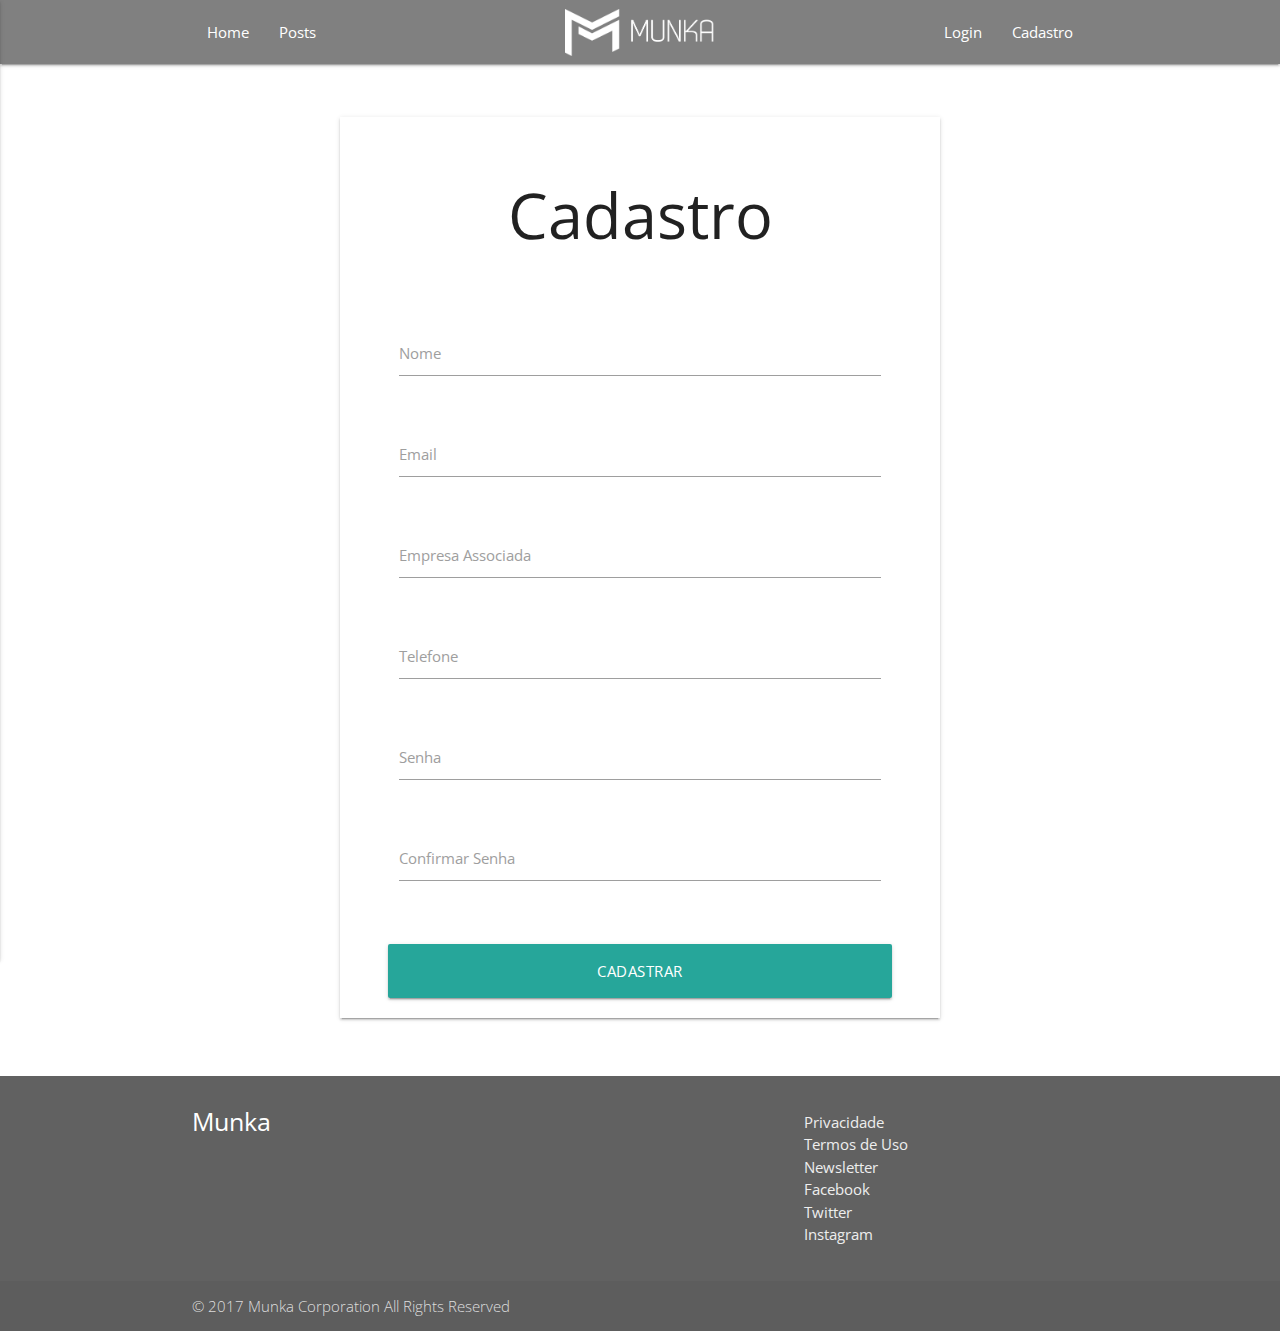
<file: cadastro.html>
<!DOCTYPE html>
<html lang="pt-br">

<head>
  <!--Import Google Icon Font-->
  <link href="https://fonts.googleapis.com/icon?family=Material+Icons" rel="stylesheet">
  <!--Import CSS-->
  <link type="text/css" rel="stylesheet" href="css/materialize.css" media="screen,projection" />
  <Link type="text/css" rel="stylesheet" href="css/style.css" media="screen,projection" />

  <!--Let browser know website is optimized for mobile-->
  <meta name="viewport" content="width=device-width, initial-scale=1.0" />

  <!-- Basic Head Information -->
  <title>Cadastro - Munka</title>
  <meta http-equiv="Content-Type" content="text/html; charset=UTF-8">

</head>

<body>
  <!-- Menu -->
  <nav class="menu-all" role="navigation">
    <div class="nav-wrapper">
      <a href="#!" class="brand-logo center"><img class="logo-menu" src="images/logo_munka_branca.png" alt="Munka Logo"></a>
      <a href="#" data-activates="mobile-menu" class="button-collapse">
        <i class="material-icons">menu</i>
      </a>
      <div class="container">
        <ul id="nav-mobile" class="left hide-on-med-and-down">
          <li><a href="index.html" class="active">Home</a></li>
          <li><a href="posts.html">Posts</a></li>
        </ul>
        <ul id="nav-mobile" class="right hide-on-med-and-down">
          <li><a href="login.html">Login</a></li>
          <li><a href="cadastro.html">Cadastro</a></li>
        </ul>
        <ul class="side-nav" id="mobile-menu">
          <li><a href="index.html">Home</a></li>
          <li><a href="posts.html">Posts</a></li>
          <li><a href="login.html">Login</a></li>
          <li><a href="cadastro.html">Cadastro</a></li>
        </ul>
      </div>
    </div>
  </nav>
  <!-- End Menu -->

  <!-- Conteudo -->
  <!-- Cadastro Box -->
  <div class="container center">
    <div class="z-depth-1 row box-all">
      <div class="row">
        <div class="col s12">
          <h1>Cadastro</h1>
        </div>
      </div>

      <form class="col s12" method="post">
        <div class='row'>
          <div class='col s12'></div>
        </div>

        <div class="row">
          <div class="input-field col s12">
            <input id="first_name" type="text" class="validate" name="first_name">
            <label for="first_name">Nome</label>
          </div>
        </div>

        <div class='row'>
          <div class='input-field col s12'>
            <input class='validate' type='email' name='email' id='email'>
            <label for='email'>Email</label>
          </div>
        </div>

        <div class="row">
          <div class="input-field col s12">
            <input id="empresa_ass" type="text" class="validate" name="empresa_ass">
            <label for="empresa_ass">Empresa Associada</label>
          </div>
        </div>

        <div class="row">
          <div class="input-field col s12">
            <input id="telefone" type="text" class="validate" name="telefone">
            <label for="telefone">Telefone</label>
          </div>
        </div>

        <div class='row'>
          <div class='input-field col s12'>
            <input class='validate' type='password' name='password' id='password'>
            <label for='password'>Senha</label>
          </div>
        </div>

        <div class='row'>
          <div class='input-field col s12'>
            <input class='validate' type='password' name='password2' id='password2'>
            <label for='password2'>Confirmar Senha</label>
          </div>
        </div>

        <br>
        <div class='row'>
          <button type='submit' name='btn-cadastro' class='col s12 btn btn-large waves-effect'>Cadastrar</button>
        </div>
      </form>
    </div>
  </div>
  <!-- FIM Cadastro Box -->
  <!-- END Conteudo -->

  <!-- Footer -->
  <footer class="page-footer  grey darken-2">
    <div class="container">
      <div class="row">
        <div class="col l6 s12">
          <h5 class="white-text">Munka</h5>
        </div>
        <div class="col l4 offset-l2 s12">
          <ul>
            <li><a class="grey-text text-lighten-3" href="#!">Privacidade</a></li>
            <li><a class="grey-text text-lighten-3" href="#!">Termos de Uso</a></li>
            <li><a class="grey-text text-lighten-3" href="#!">Newsletter</a></li>
            <li><a class="grey-text text-lighten-3" href="#!">Facebook</a></li>
            <li><a class="grey-text text-lighten-3" href="#!">Twitter</a></li>
            <li><a class="grey-text text-lighten-3" href="#!">Instagram</a></li>
          </ul>
        </div>
      </div>
    </div>
    <div class="footer-copyright">
      <div class="container">
        © 2017 Munka Corporation All Rights Reserved
      </div>
    </div>
  </footer>
  <!-- END Footer -->

  <!--Import jQuery before materialize.js-->
  <script type="text/javascript" src="https://code.jquery.com/jquery-3.2.1.min.js"></script>
  <script type="text/javascript" src="js/materialize.js"></script>
  <script type="text/javascript" src="js/init.js"></script>
</body>

</html>
</file>
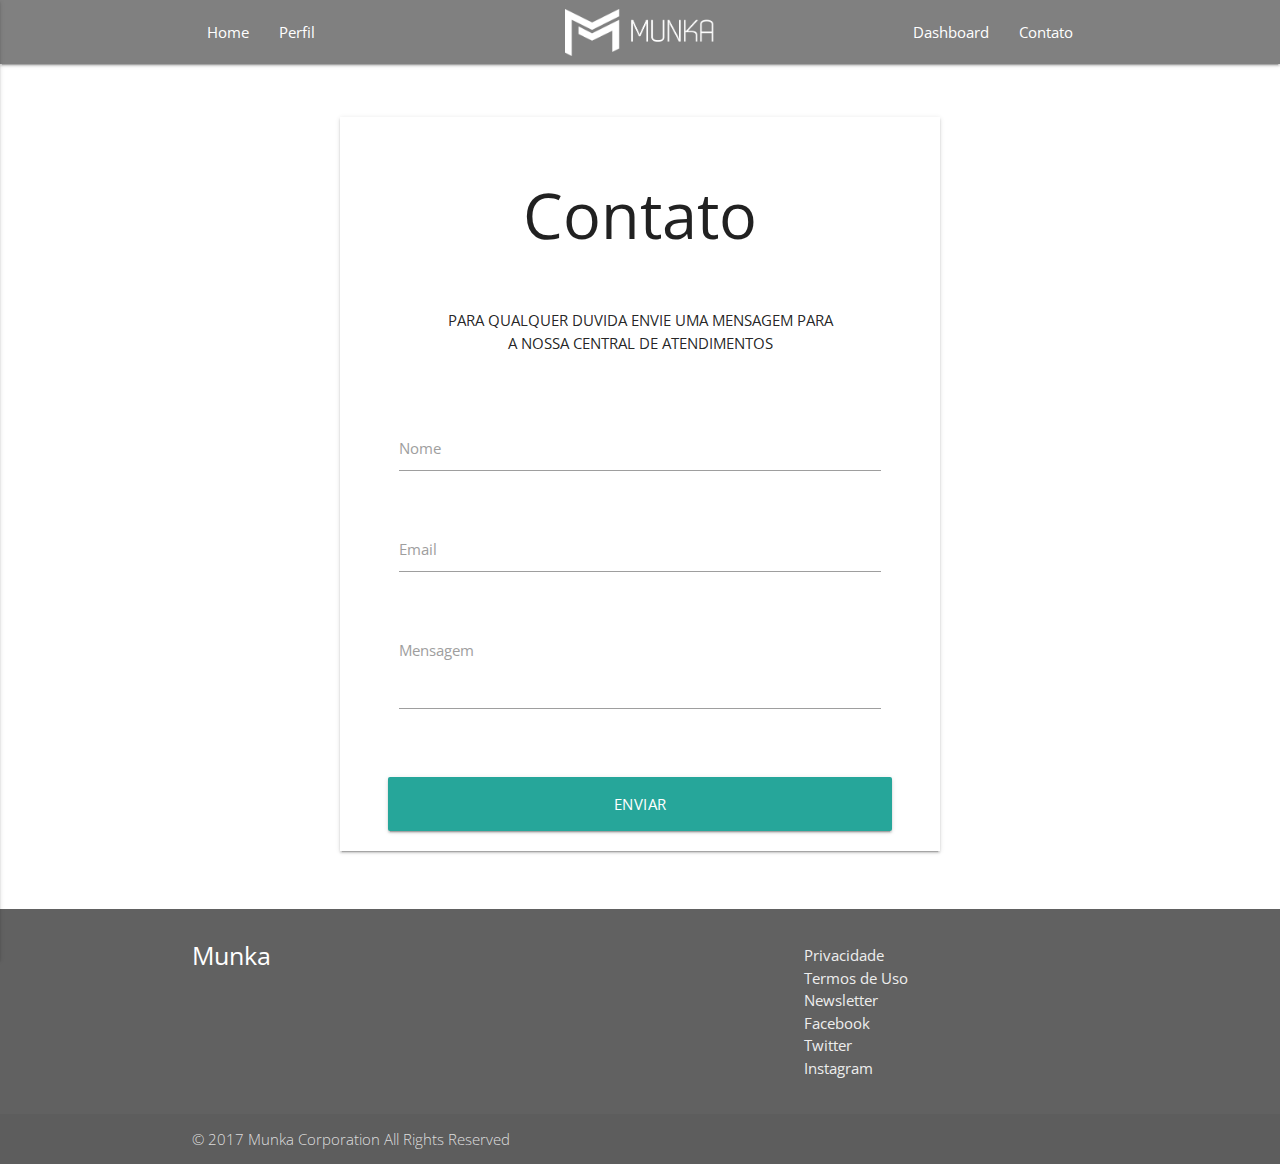
<file: contato.html>
<!DOCTYPE html>
<html lang="pt-br">

<head>
  <!--Import Google Icon Font-->
  <link href="https://fonts.googleapis.com/icon?family=Material+Icons" rel="stylesheet">
  <!--Import CSS-->
  <link type="text/css" rel="stylesheet" href="css/materialize.css" media="screen,projection" />
  <Link type="text/css" rel="stylesheet" href="css/style.css" media="screen,projection" />

  <!--Let browser know website is optimized for mobile-->
  <meta name="viewport" content="width=device-width, initial-scale=1.0" />

  <!-- Basic Head Information -->
  <title>Contato - Munka</title>
  <meta http-equiv="Content-Type" content="text/html; charset=UTF-8">

</head>

<body>
  <!-- Menu -->
  <nav class="menu-all" role="navigation">
    <div class="nav-wrapper">
      <a href="#!" class="brand-logo center"><img class="logo-menu" src="images/logo_munka_branca.png" alt="Munka Logo"></a>
      <a href="#" data-activates="mobile-menu" class="button-collapse">
        <i class="material-icons">menu</i>
      </a>
      <div class="container">
        <ul id="nav-mobile" class="left hide-on-med-and-down">
          <li><a href="index.html" class="active">Home</a></li>
          <li><a href="perfil.html">Perfil</a></li>
        </ul>
        <ul id="nav-mobile" class="right hide-on-med-and-down">
          <li><a href="dashboard.html">Dashboard</a></li>
          <li><a href="contato.html">Contato</a></li>
        </ul>
        <ul class="side-nav" id="mobile-menu">
          <li><a href="index.html">Home</a></li>
          <li><a href="perfil.html">Perfil</a></li>
          <li><a href="dashboard.html">Dashboard</a></li>
          <li><a href="contato.html">Contato</a></li>
        </ul>
      </div>
    </div>
  </nav>
  <!-- End Menu -->

  <!-- Conteudo -->
  <!-- Contato Box -->
  <div class="container center">
    <div class="z-depth-1 row box-all">
      <div class="row">
        <div class="col s12">
          <h1>Contato</h1>
        </div>
      </div>

      <div class='row'>
        <div class='col s12'>
          <p>PARA QUALQUER DUVIDA ENVIE UMA MENSAGEM PARA <br> A NOSSA CENTRAL DE ATENDIMENTOS</p>
        </div>
      </div>

      <form class="col s12" method="post">
        <div class='row'>
          <div class='col s12'></div>
        </div>

        <div class="row">
          <div class="input-field col s12">
            <input id="first_name" type="text" class="validate" name="first_name">
            <label for="first_name">Nome</label>
          </div>
        </div>

        <div class='row'>
          <div class='input-field col s12'>
            <input class='validate' type='email' name='email' id='email'>
            <label for='email'>Email</label>
          </div>
        </div>

        <div class='row'>
          <div class="input-field col s12">
            <textarea id="mensagem1" class="materialize-textarea"></textarea>
            <label for="mensagem1">Mensagem</label>
          </div>
        </div>

        <br>
        <div class='row'>
        <button type='submit' name='btn-contato' class='col s12 btn btn-large waves-effect'>Enviar</button>
        </div>
      </form>
    </div>
  </div>
  <!-- FIM Contato Box -->
  <!-- END Conteudo -->

  <!-- Footer -->
  <footer class="page-footer  grey darken-2">
    <div class="container">
      <div class="row">
        <div class="col l6 s12">
          <h5 class="white-text">Munka</h5>
        </div>
        <div class="col l4 offset-l2 s12">
          <ul>
            <li><a class="grey-text text-lighten-3" href="#!">Privacidade</a></li>
            <li><a class="grey-text text-lighten-3" href="#!">Termos de Uso</a></li>
            <li><a class="grey-text text-lighten-3" href="#!">Newsletter</a></li>
            <li><a class="grey-text text-lighten-3" href="#!">Facebook</a></li>
            <li><a class="grey-text text-lighten-3" href="#!">Twitter</a></li>
            <li><a class="grey-text text-lighten-3" href="#!">Instagram</a></li>
          </ul>
        </div>
      </div>
    </div>
    <div class="footer-copyright">
      <div class="container">
        © 2017 Munka Corporation All Rights Reserved
      </div>
    </div>
  </footer>
  <!-- END Footer -->

  <!--Import jQuery before materialize.js-->
  <script type="text/javascript" src="https://code.jquery.com/jquery-3.2.1.min.js"></script>
  <script type="text/javascript" src="js/materialize.js"></script>
  <script type="text/javascript" src="js/init.js"></script>
</body>

</html>
</file>
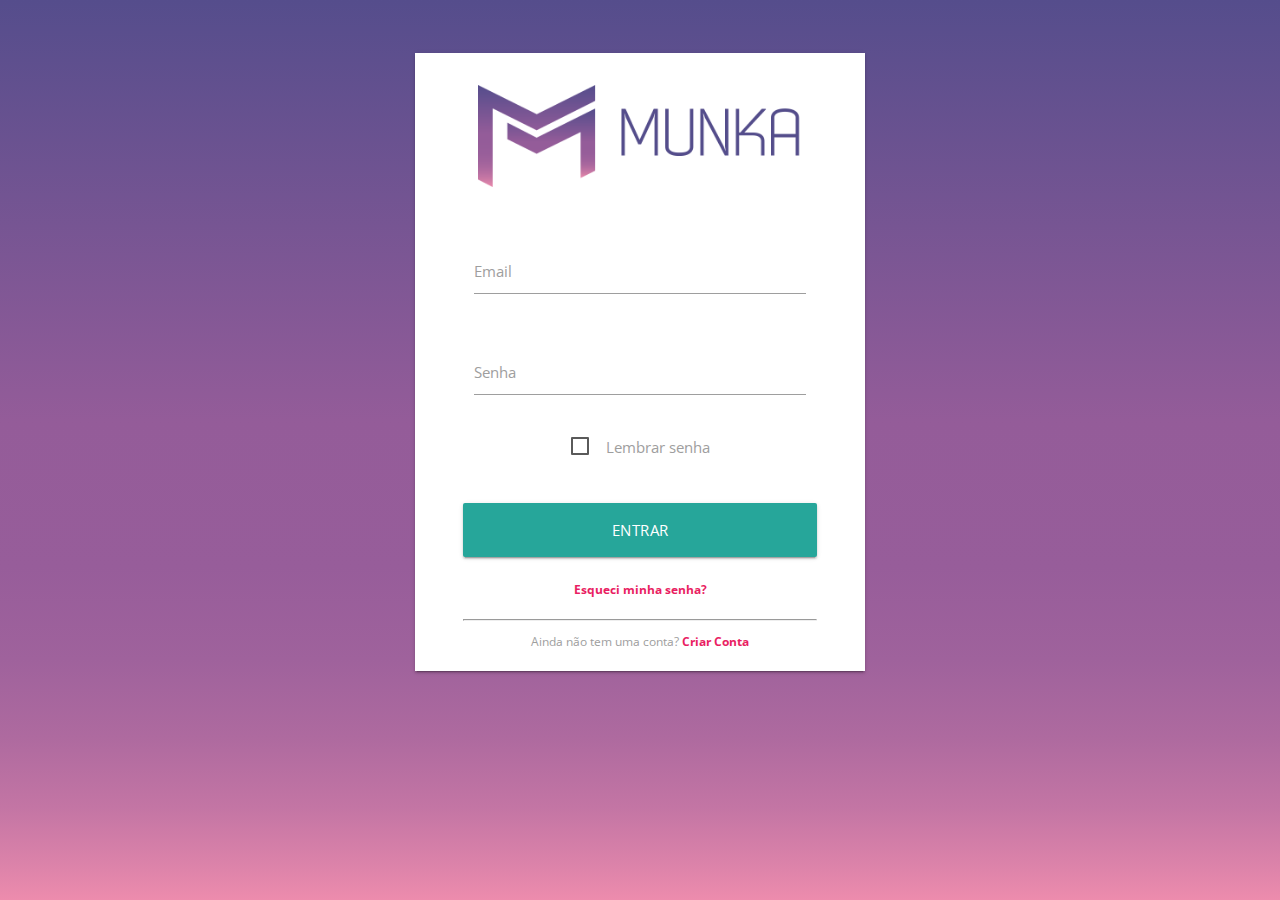
<file: login.html>
<!DOCTYPE html>
<html lang="pt-br" class="login-bg">

<head>
    <!--Import Google Icon Font-->
    <link href="https://fonts.googleapis.com/icon?family=Material+Icons" rel="stylesheet">
    <!--Import CSS-->
    <link type="text/css" rel="stylesheet" href="css/materialize.css" media="screen,projection" />
    <Link type="text/css" rel="stylesheet" href="css/style.css" media="screen,projection" />

    <!--Let browser know website is optimized for mobile-->
    <meta name="viewport" content="width=device-width, initial-scale=1.0" />

    <!-- Basic Head Information -->
    <title>Login - Munka</title>
    <meta http-equiv="Content-Type" content="text/html; charset=UTF-8">

</head>

<body>
    <div class="container center">
        <!-- Login Box -->
        <div class="z-depth-1 row box-all box-login">
            <div class="row">
                <div class="col s12">
                    <a href="index.html"><img class="logo-login" src="images/logo_munka.png" alt="Munka Logo"></a>
                </div>
            </div>

            <form class="col s12" method="post">
                <div class='row'>
                    <div class='col s12'>
                    </div>
                </div>

                <div class='row'>
                    <div class='input-field col s12'>
                        <input class='validate' type='email' name='email' id='email'>
                        <label for='email'>Email</label>
                    </div>
                </div>

                <div class='row'>
                    <div class='input-field col s12'>
                        <input class='validate' type='password' name='password' id='password'>
                        <label for='password'>Senha</label>
                    </div>
                </div>

                <div class="row">
                <div class="remember-pass col s12">
                        <input type="checkbox" id="remeber">
                        <label for="remember">Lembrar senha</label>
                    </div>
                </div>

                <br>
                <div class='row'>
                    <button type='submit' name='btn-login' class='col s12 btn btn-large waves-effect'>Entrar</button>
                </div>
                <div class="row">
                    <label><a class='pink-text' href='#!'><b>Esqueci minha senha?</b></a></label>
                </div>
                <div class="row">
                    <hr>
                    <label>Ainda não tem uma conta? <a class='pink-text' href='#!'><b>Criar Conta</b></a></label>
                </div>
            </form>
        </div>
        <!-- END Login Box -->

    </div>
    <!--Import jQuery before materialize.js-->
    <script type="text/javascript" src="https://code.jquery.com/jquery-3.2.1.min.js"></script>
    <script type="text/javascript" src="js/materialize.js"></script>
    <script type="text/javascript" src="js/init.js"></script>
</body>

</html>
</file>
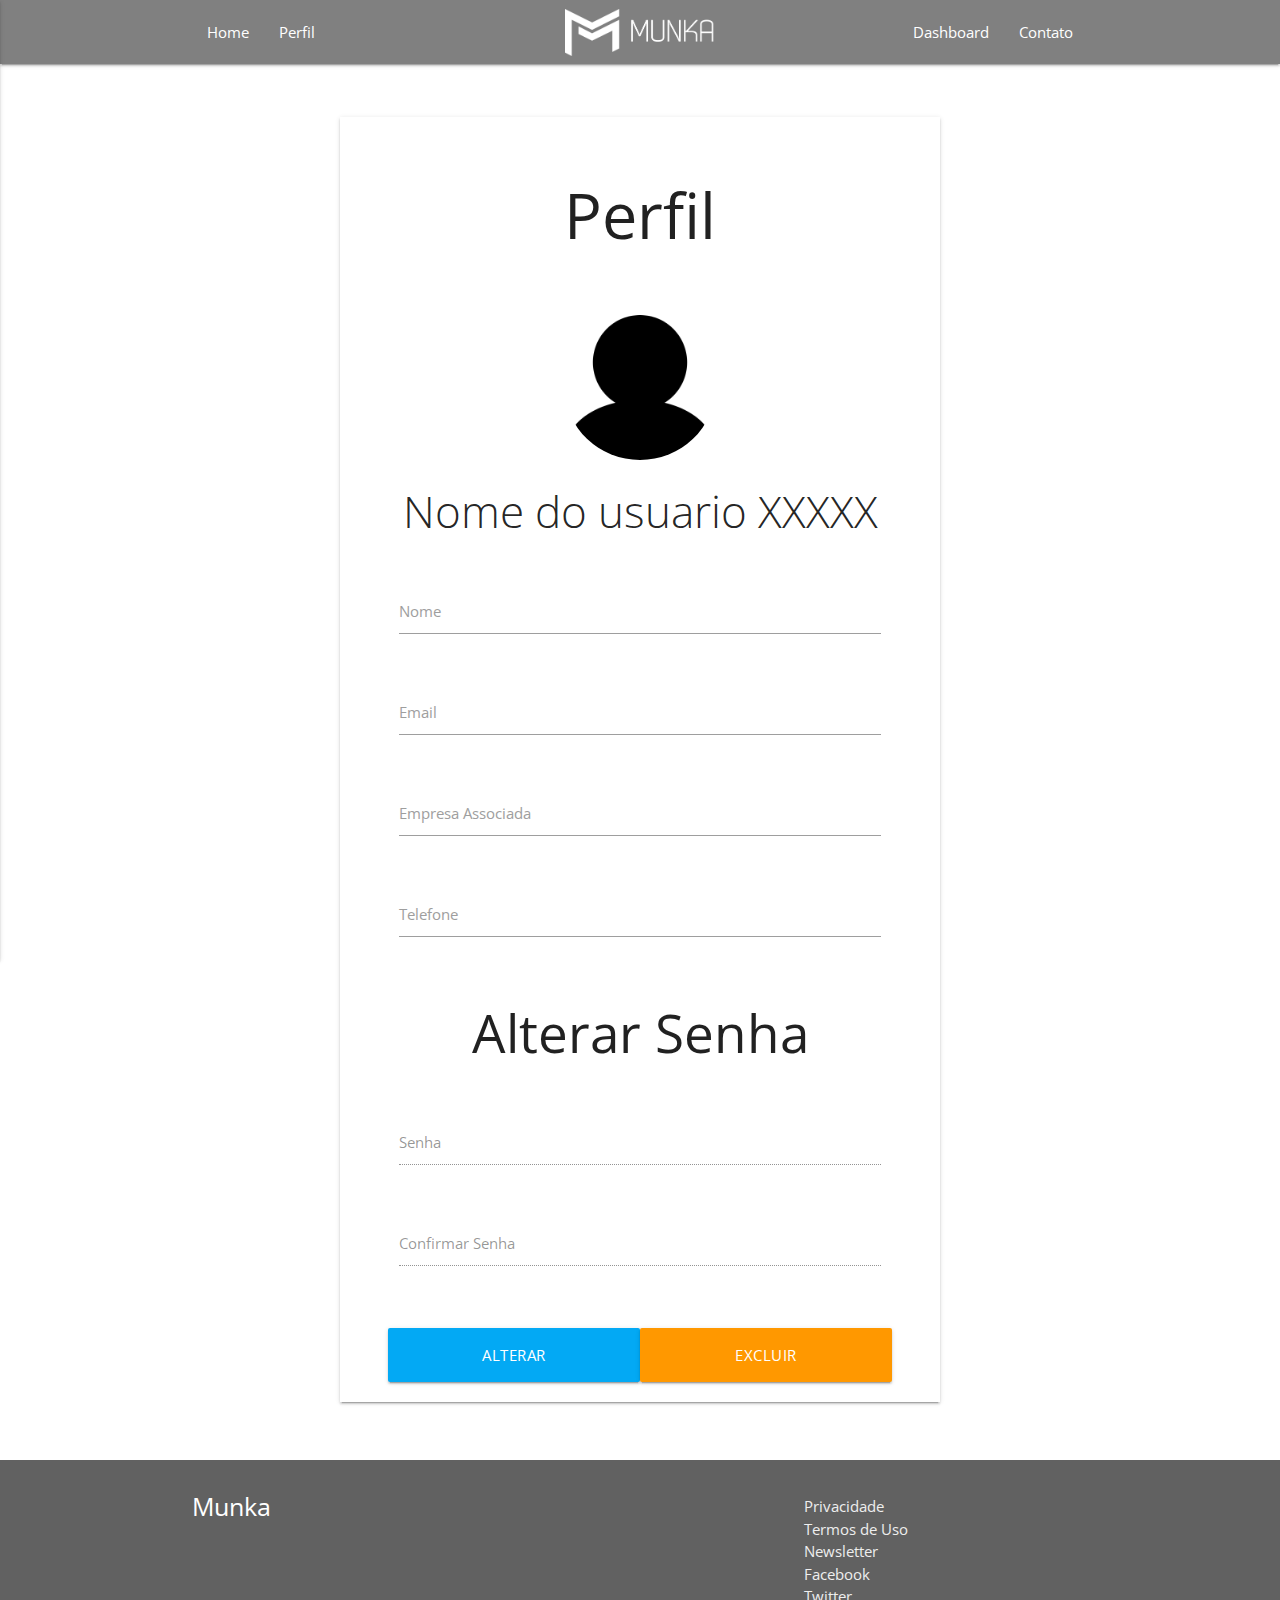
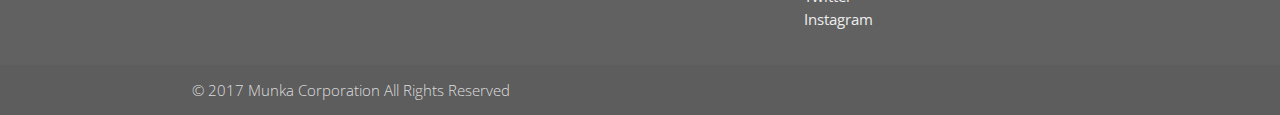
<file: perfil.html>
<!DOCTYPE html>
<html lang="pt-br">

<head>
  <!--Import Google Icon Font-->
  <link href="https://fonts.googleapis.com/icon?family=Material+Icons" rel="stylesheet">
  <!--Import CSS-->
  <link type="text/css" rel="stylesheet" href="css/materialize.css" media="screen,projection" />
  <Link type="text/css" rel="stylesheet" href="css/style.css" media="screen,projection" />

  <!--Let browser know website is optimized for mobile-->
  <meta name="viewport" content="width=device-width, initial-scale=1.0" />

  <!-- Basic Head Information -->
  <title>Perfil - Munka</title>
  <meta http-equiv="Content-Type" content="text/html; charset=UTF-8">

</head>

<body>
  <!-- Menu -->
  <nav class="menu-all" role="navigation">
    <div class="nav-wrapper">
      <a href="#!" class="brand-logo center"><img class="logo-menu" src="images/logo_munka_branca.png" alt="Munka Logo"></a>
      <a href="#" data-activates="mobile-menu" class="button-collapse">
        <i class="material-icons">menu</i>
      </a>
      <div class="container">
        <ul id="nav-mobile" class="left hide-on-med-and-down">
          <li><a href="index.html" class="active">Home</a></li>
          <li><a href="perfil.html">Perfil</a></li>
        </ul>
        <ul id="nav-mobile" class="right hide-on-med-and-down">
          <li><a href="dashboard.html">Dashboard</a></li>
          <li><a href="contato.html">Contato</a></li>
        </ul>
        <ul class="side-nav" id="mobile-menu">
          <li><a href="index.html">Home</a></li>
          <li><a href="perfil.html">Perfil</a></li>
          <li><a href="dashboard.html">Dashboard</a></li>
          <li><a href="contato.html">Contato</a></li>
        </ul>
      </div>
    </div>
  </nav>
  <!-- End Menu -->

  <!-- Conteudo -->
  <!-- Perfil Box -->
  <div class="container center responsive-img">
    <div class="z-depth-1 row box-all">
      <div class="row">
        <div class="col s12">
          <h1>Perfil</h1>
        </div>
      </div>

      <form class="col s12" method="post">
        <div class='row'>
          <div class='col s12'></div>
        </div>

        <div class='row'>
          <div class='col s12'>
            <img class="circle responsive-img img-perfil" src="images/avatar.png" alt="Avatar do Usuario">
          </div>
          <div class='col s12'>
            <h3 class="nome-usuario">Nome do usuario XXXXX</h3>
          </div>
        </div>

        <div class="row">
          <div class="input-field col s12">
            <input id="first_name" type="text" class="validate" name="first_name">
            <label for="first_name">Nome</label>
          </div>
        </div>

        <div class='row'>
          <div class='input-field col s12'>
            <input class='validate' type='email' name='email' id='email'>
            <label for='email'>Email</label>
          </div>
        </div>

        <div class="row">
          <div class="input-field col s12">
            <input id="empresa_ass" type="text" class="validate" name="empresa_ass">
            <label for="empresa_ass">Empresa Associada</label>
          </div>
        </div>

        <div class="row">
          <div class="input-field col s12">
            <input id="telefone" type="text" class="validate" name="telefone">
            <label for="telefone">Telefone</label>
          </div>
        </div>

        <div class="row">
          <div class="col s12">
          <h2>Alterar Senha</h2>
          </div>
        </div>

        <div class='row'>
          <div class='input-field col s12'>
            <input disabled class='validate' type='password' name='password' id='password'>
            <label for='password'>Senha</label>
          </div>
        </div>

        <div class='row'>
          <div class='input-field col s12'>
            <input disabled class='validate' type='password' name='password2' id='password2'>
            <label for='password2'>Confirmar Senha</label>
          </div>
        </div>

        <br>
        <div class='row'>
          <button type='submit' name='btn-alterar' class='col s6 btn btn-large waves-effect light-blue'>Alterar</button>
          <button type='submit' name='btn-excluir' class='col s6 btn btn-large waves-effect orange'>Excluir</button>
        </div>
      </form>
    </div>
  </div>
  <!-- FIM Perfil Box -->
  <!-- END Conteudo -->

  <!-- Footer -->
  <footer class="page-footer  grey darken-2">
    <div class="container">
      <div class="row">
        <div class="col l6 s12">
          <h5 class="white-text">Munka</h5>
        </div>
        <div class="col l4 offset-l2 s12">
          <ul>
            <li><a class="grey-text text-lighten-3" href="#!">Privacidade</a></li>
            <li><a class="grey-text text-lighten-3" href="#!">Termos de Uso</a></li>
            <li><a class="grey-text text-lighten-3" href="#!">Newsletter</a></li>
            <li><a class="grey-text text-lighten-3" href="#!">Facebook</a></li>
            <li><a class="grey-text text-lighten-3" href="#!">Twitter</a></li>
            <li><a class="grey-text text-lighten-3" href="#!">Instagram</a></li>
          </ul>
        </div>
      </div>
    </div>
    <div class="footer-copyright">
      <div class="container">
        © 2017 Munka Corporation All Rights Reserved
      </div>
    </div>
  </footer>
  <!-- END Footer -->

  <!--Import jQuery before materialize.js-->
  <script type="text/javascript" src="https://code.jquery.com/jquery-3.2.1.min.js"></script>
  <script type="text/javascript" src="js/materialize.js"></script>
  <script type="text/javascript" src="js/init.js"></script>
</body>

</html>
</file>
<file: css/style.css>
/* Estilo Proprietario */
@charset "utf-8";
/* Todas as Paginas*/
@import url('https://fonts.googleapis.com/css?family=Open+Sans+Condensed:300');

html {
  font-family: 'Open Sans Condensed', sans-serif;
}

/* Menu */
.logo-menu {
  width: 150px;
  padding-top: 0.6rem;
}

.menu-all {
  background-color: gray;
}

.box-all {
  display: inline-block; 
  padding: 32px 48px 0px 48px; 
  width: 40rem;
  margin: 3.5rem;
}
/* FIM Menu */
/* FIM Todas as Paginas*/

/* Index */
/* Toda Pagina */
.transparent-object {
  background-color: rgba(0,0,0,0);
}

.index-bg {
  background-color: #5D4B82;
}
/* FIM Toda Pagina */

/* Menu Index */
.menu-index {
  box-shadow: none;
  color: gray;
}
/* FIM Menu Index */

/* Banner */
.banner-row {
  height: 250px;
  color: #FFF;
}
/* FIM Banner */

/* Sobre */
.sobre-row {
  height: 250px;
  color: #FFF;
}
/* Fim Sobre */

/* Servico */
.servico-bg {
  background-color: #FAF2EC;
  padding: 3rem;
}
/* FIM Servico */

/* Cadastrar Row */
.cadastrar-bg {
  background-image: url("http://www.duoblindagens.com.br/wp-content/uploads/2014/12/cityscapes-night_00241654.jpg");
  height: 300px;
  margin-top: -1.3rem;
}

.cadastrar-btn {
  border: 1px solid snow;
  background-color: rgba(0,0,0,0);
  color: snow;
  font-family: Roboto;
  margin-top: 6.5rem;
}

.cadastrar-btn:hover {
  background-color: grey;
}
/* FIM Cadastrar Row */
/* Fim Index */

/* Perfil */

.img-perfil {
  width: 150px;
}

.nome-usuario {
  font-weight: 100;
}

/* TODO: RESPONSIVE BOX */
/* FIM Perfil*/

/* Login */
.logo-login {
  width: 325px;
}

.box-login {
  width: 30rem;
  background-color: #FFF;
}

.remember-pass {
  float: left;
}

.login-bg {
  height: 100%;
  margin: 0;
  background-repeat: no-repeat;
  background-attachment: fixed;

  background : -moz-linear-gradient(50% 100% 90deg,rgba(237, 140, 173, 1) 0%,rgba(222, 132, 170, 1) 3.32%,rgba(195, 117, 164, 1) 10.36%,rgba(174, 106, 159, 1) 18.07%,rgba(159, 98, 156, 1) 26.68%,rgba(151, 93, 154, 1) 36.93%,rgba(148, 92, 153, 1) 53.01%,rgba(85, 77, 140, 1) 100%);
  background : -webkit-linear-gradient(90deg, rgba(237, 140, 173, 1) 0%, rgba(222, 132, 170, 1) 3.32%, rgba(195, 117, 164, 1) 10.36%, rgba(174, 106, 159, 1) 18.07%, rgba(159, 98, 156, 1) 26.68%, rgba(151, 93, 154, 1) 36.93%, rgba(148, 92, 153, 1) 53.01%, rgba(85, 77, 140, 1) 100%);
  background : -webkit-gradient(linear,50% 100% ,50% 0% ,color-stop(0,rgba(237, 140, 173, 1) ),color-stop(0.0332,rgba(222, 132, 170, 1) ),color-stop(0.1036,rgba(195, 117, 164, 1) ),color-stop(0.1807,rgba(174, 106, 159, 1) ),color-stop(0.2668,rgba(159, 98, 156, 1) ),color-stop(0.3693,rgba(151, 93, 154, 1) ),color-stop(0.5301,rgba(148, 92, 153, 1) ),color-stop(1,rgba(85, 77, 140, 1) ));
  background : -o-linear-gradient(90deg, rgba(237, 140, 173, 1) 0%, rgba(222, 132, 170, 1) 3.32%, rgba(195, 117, 164, 1) 10.36%, rgba(174, 106, 159, 1) 18.07%, rgba(159, 98, 156, 1) 26.68%, rgba(151, 93, 154, 1) 36.93%, rgba(148, 92, 153, 1) 53.01%, rgba(85, 77, 140, 1) 100%);
  background : -ms-linear-gradient(90deg, rgba(237, 140, 173, 1) 0%, rgba(222, 132, 170, 1) 3.32%, rgba(195, 117, 164, 1) 10.36%, rgba(174, 106, 159, 1) 18.07%, rgba(159, 98, 156, 1) 26.68%, rgba(151, 93, 154, 1) 36.93%, rgba(148, 92, 153, 1) 53.01%, rgba(85, 77, 140, 1) 100%);
  -ms-filter: "progid:DXImageTransform.Microsoft.gradient(startColorstr='#ED8CAD', endColorstr='#554D8C' ,GradientType=0)";
  background : linear-gradient(0deg, rgba(237, 140, 173, 1) 0%, rgba(222, 132, 170, 1) 3.32%, rgba(195, 117, 164, 1) 10.36%, rgba(174, 106, 159, 1) 18.07%, rgba(159, 98, 156, 1) 26.68%, rgba(151, 93, 154, 1) 36.93%, rgba(148, 92, 153, 1) 53.01%, rgba(85, 77, 140, 1) 100%);
  filter: progid:DXImageTransform.Microsoft.gradient(startColorstr='#554D8C',endColorstr='#ED8CAD' , GradientType=0);
}
/* FIM Login */

/* Dashboard */
.dash-table {
  margin: 3rem 0 3rem 0;
}

.selected-sub {
  background-color: gray;
}

.dash-sub {
  color: #FFF;
}
/* FIM Dashboard */
</file>
